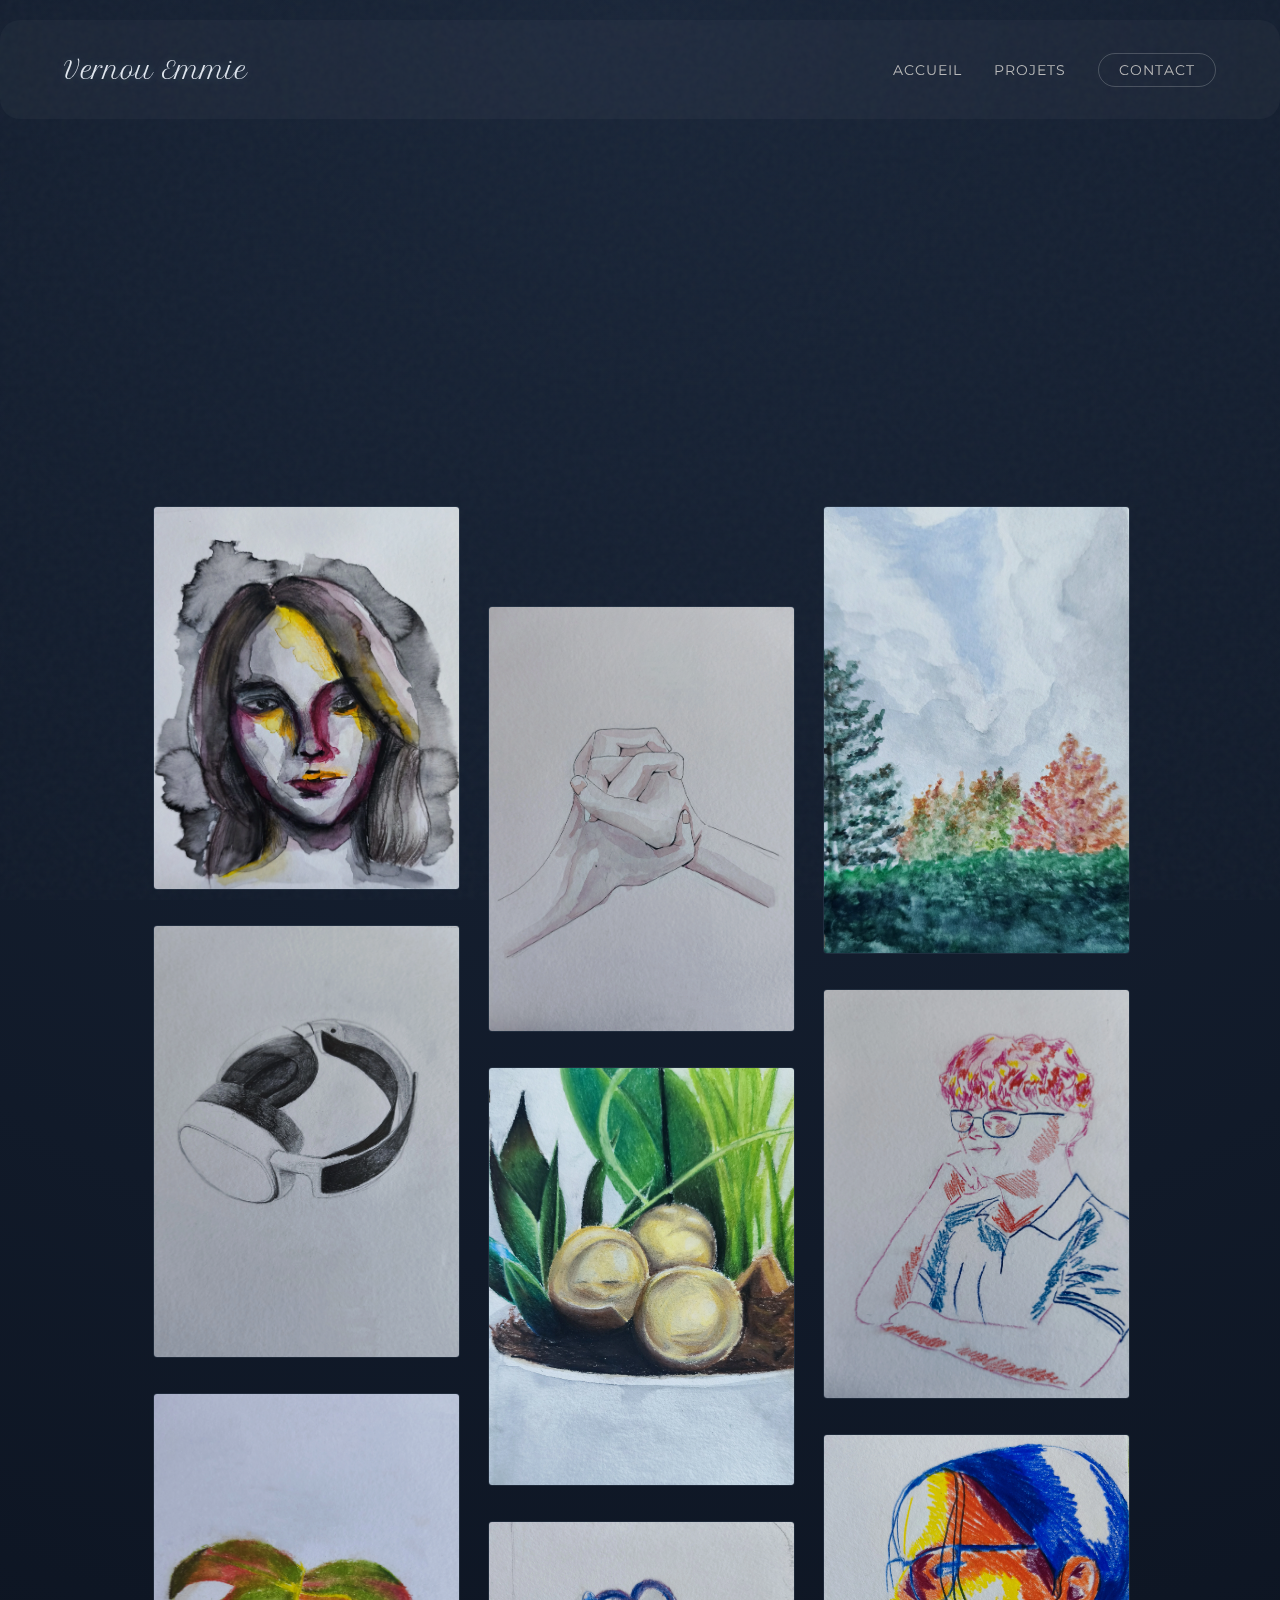
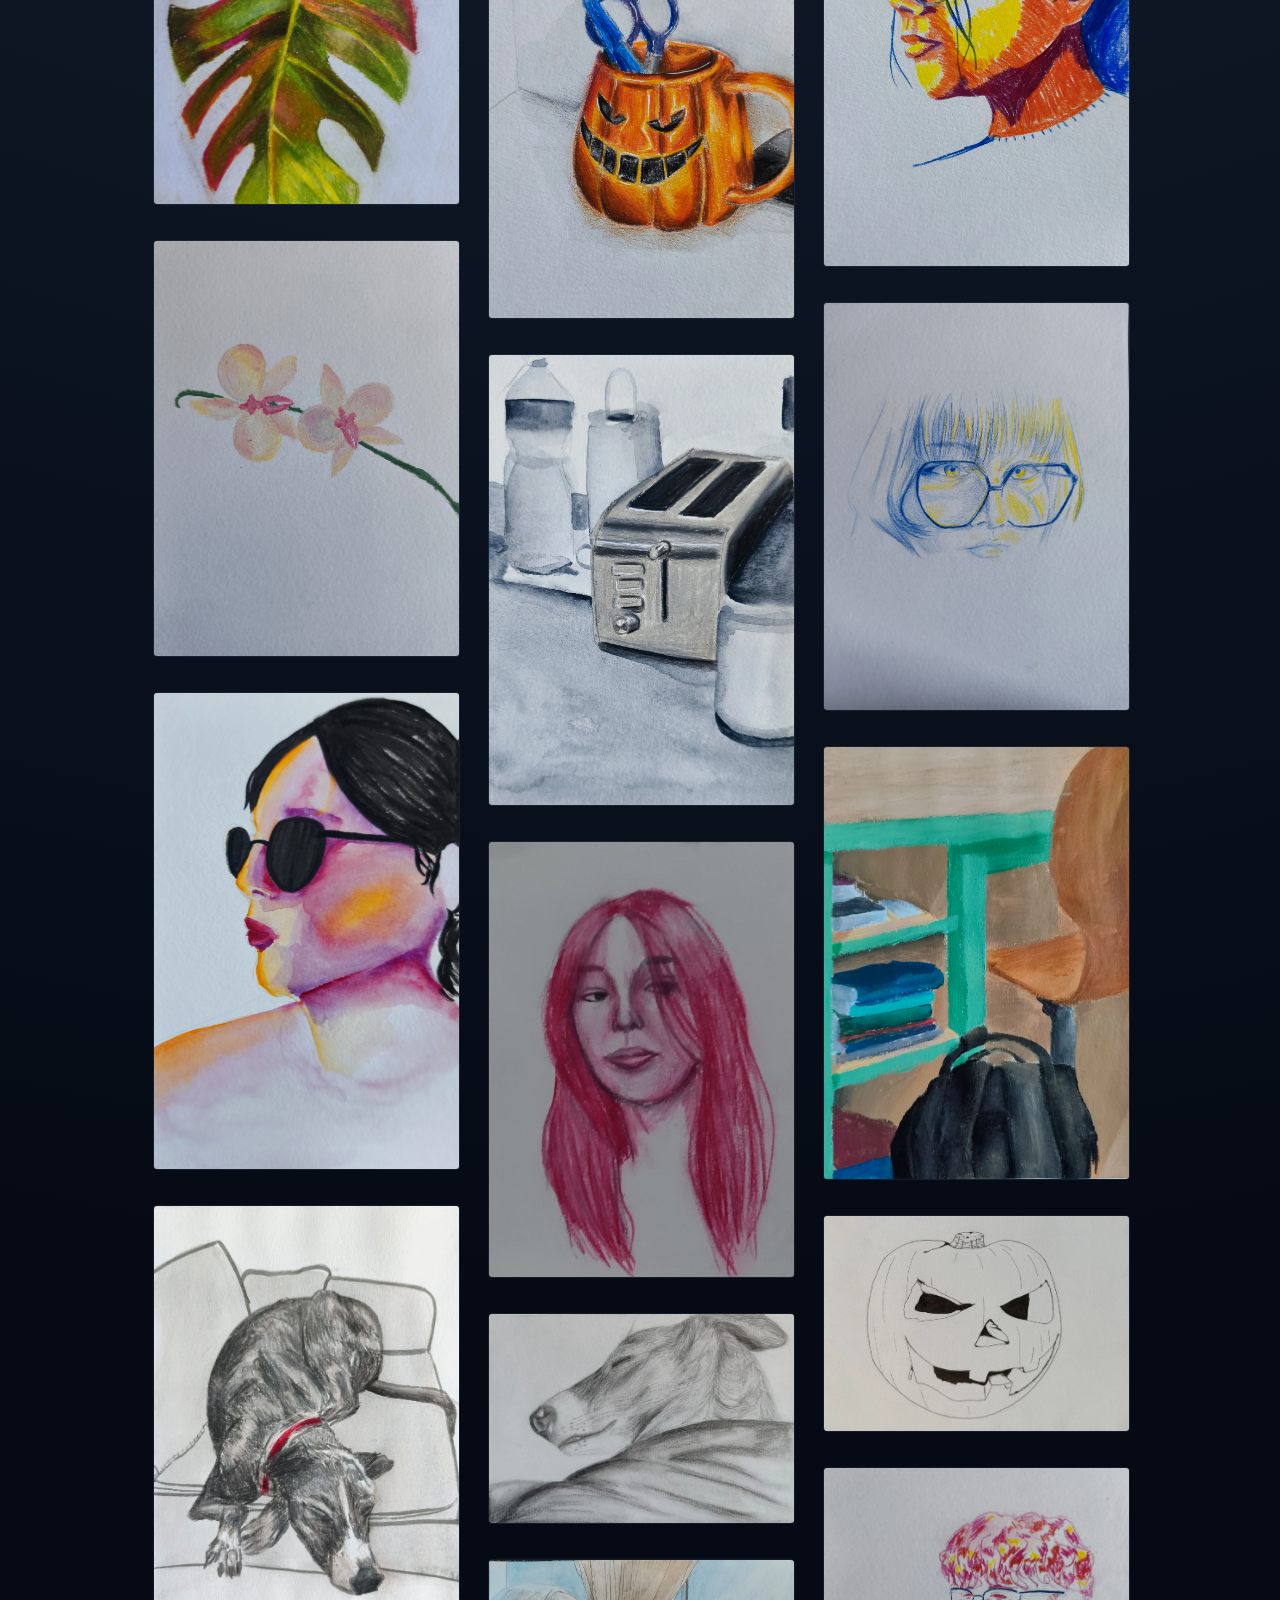
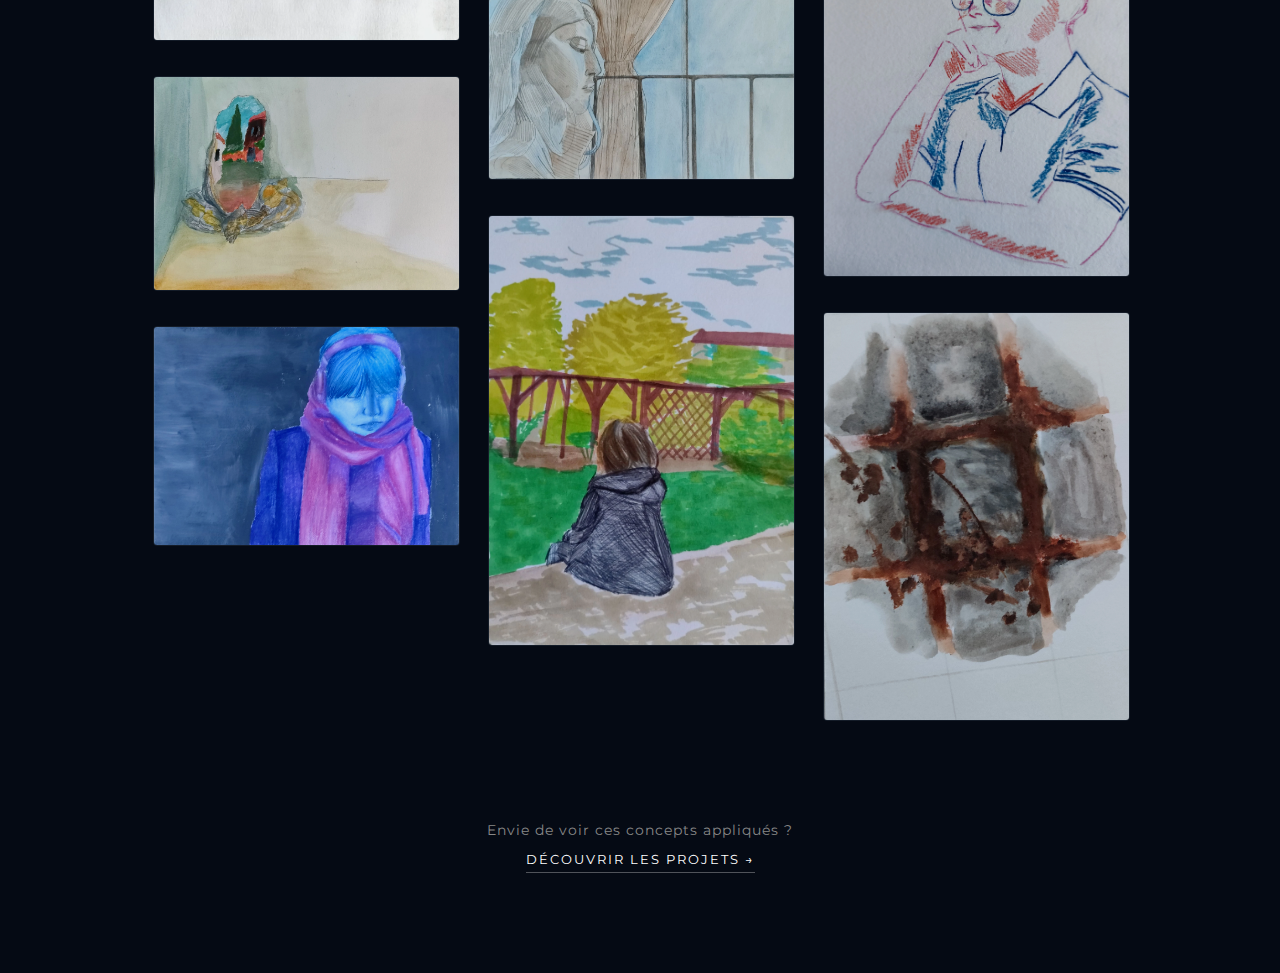
<file: croquis.html>
<!DOCTYPE html>
<html lang="fr">
<head>
    <meta charset="UTF-8">
    <meta name="viewport" content="width=device-width, initial-scale=1.0">
    <title>Croquis</title>
    <link rel="stylesheet" href="style.css">
    <link href="https://fonts.googleapis.com/css2?family=Montserrat:wght@300;400;500;600&family=Petit+Formal+Script&display=swap" rel="stylesheet">
</head>
<body class="gallery-page">

    <div class="transition-curtain"></div>
    <div class="noise-overlay"></div>

    <nav class="navbar">
        <div class="logo">
            <a href="index.html" class="transition-link">Vernou Emmie</a>
        </div>
        <ul class="nav-links">
            <li><a href="index.html" class="transition-link">Accueil</a></li>
            <li><a href="index.html#projets" class="transition-link">Projets</a></li>
            <li><a href="index.html#contact" class="btn-nav transition-link">Contact</a></li>
        </ul>
    </nav>

    <header class="page-header">
        <div class="container">
            <span class="header-label">Archives Visuelles</span>
            <h1 class="header-title">Galerie de Croquis</h1>
            <p class="header-desc">
                Explorations graphiques, recherches de textures et dessins quotidiens.
                <br>Une immersion dans le processus créatif brut.
            </p>
        </div>
    </header>

    <section class="section gallery-section">
        <div class="container">
            
            <div class="gallery-wrapper">
                
                <div class="gallery-column">
                    <img src="img/croquis/autoportrait_aquarelle_crayons.webp" alt="autoportrait aquarelle crayons">
                    <img src="img/croquis/casque_crayon_gris.webp" alt="casque crayons gris">
                    <img src="img/croquis/feuille_craie.webp" alt="feuille colorées craie">
                    <img src="img/croquis/fleurs_peinture.webp" alt="fleurs peinture">
                    <img src="img/croquis/personne_feutre_aquarelle.webp" alt="portrait feutres aquarelle">
                    <img src="img/croquis/chien_crayons_feutre.webp" alt="chien crayons feutres">
                    <img src="img/croquis/coquillage_crayon_peinture.webp" alt="coquillage peinture crayon">
                    <img src="img/croquis/personne_craie_peinture.webp" alt="portrait crayon peinture">
                </div>

                <div class="gallery-column">
                    <img src="img/croquis/mains_feutres_aquarelle.webp" alt="mains feutre aquarelle">
                    <img src="img/croquis/objet_craie.webp" alt="objet craie">
                    <img src="img/croquis/objet_crayons.webp" alt="objet crayons">
                    <img src="img/croquis/objets_aquarelle_crayons.webp" alt="objets aquarelle crayons">
                    <img src="img/croquis/portrait_craie.webp" alt="autoportrait craie">
                    <img src="img/croquis/chien_crayon_gris.webp" alt="chien crayon gris">
                    <img src="img/croquis/personne_aquarelle_crayon_gris.webp" alt="portrait aquarelle crayon gris">
                    <img src="img/croquis/personne_feutre_stylo.webp" alt="portrait feutres stylo">
                </div>

                <div class="gallery-column">
                    <img src="img/croquis/paysage_aquarelle.webp" alt="paysage aquarelle">
                    <img src="img/croquis/personne_craie.webp" alt="portrait craie">
                    <img src="img/croquis/personne_crayons.webp" alt="portrait crayons">
                    <img src="img/croquis/personne_crayons_bicolor.webp" alt="portrait crayons">
                    <img src="img/croquis/bureau_peinture.webp" alt="bureau peinture">
                    <img src="img/croquis/citrouille_feutre.webp" alt="citrouille feutres">
                    <img src="img/croquis/personne_craie.webp" alt="portrait craie">
                    <img src="img/croquis/sol_peinture.webp" alt="sol peinture">
                </div>

            </div>
            
            <div class="gallery-footer">
                <p>Envie de voir ces concepts appliqués ?</p>
                <a href="index.html#projets" class="btn-ghost transition-link">Découvrir les Projets &rarr;</a>
            </div>
        </div>
    </section>

    <div id="lightbox" class="lightbox">
        <span class="close-btn">&times;</span>
        <span class="nav-btn prev-btn">&#10094;</span>
        <span class="nav-btn next-btn">&#10095;</span>
        
        <div class="lightbox-carousel-track-container">
            <div id="lightbox-track" class="lightbox-track">
                </div>
        </div>
    </div>

    <script src="script.js"></script>
</body>
</html>
</file>
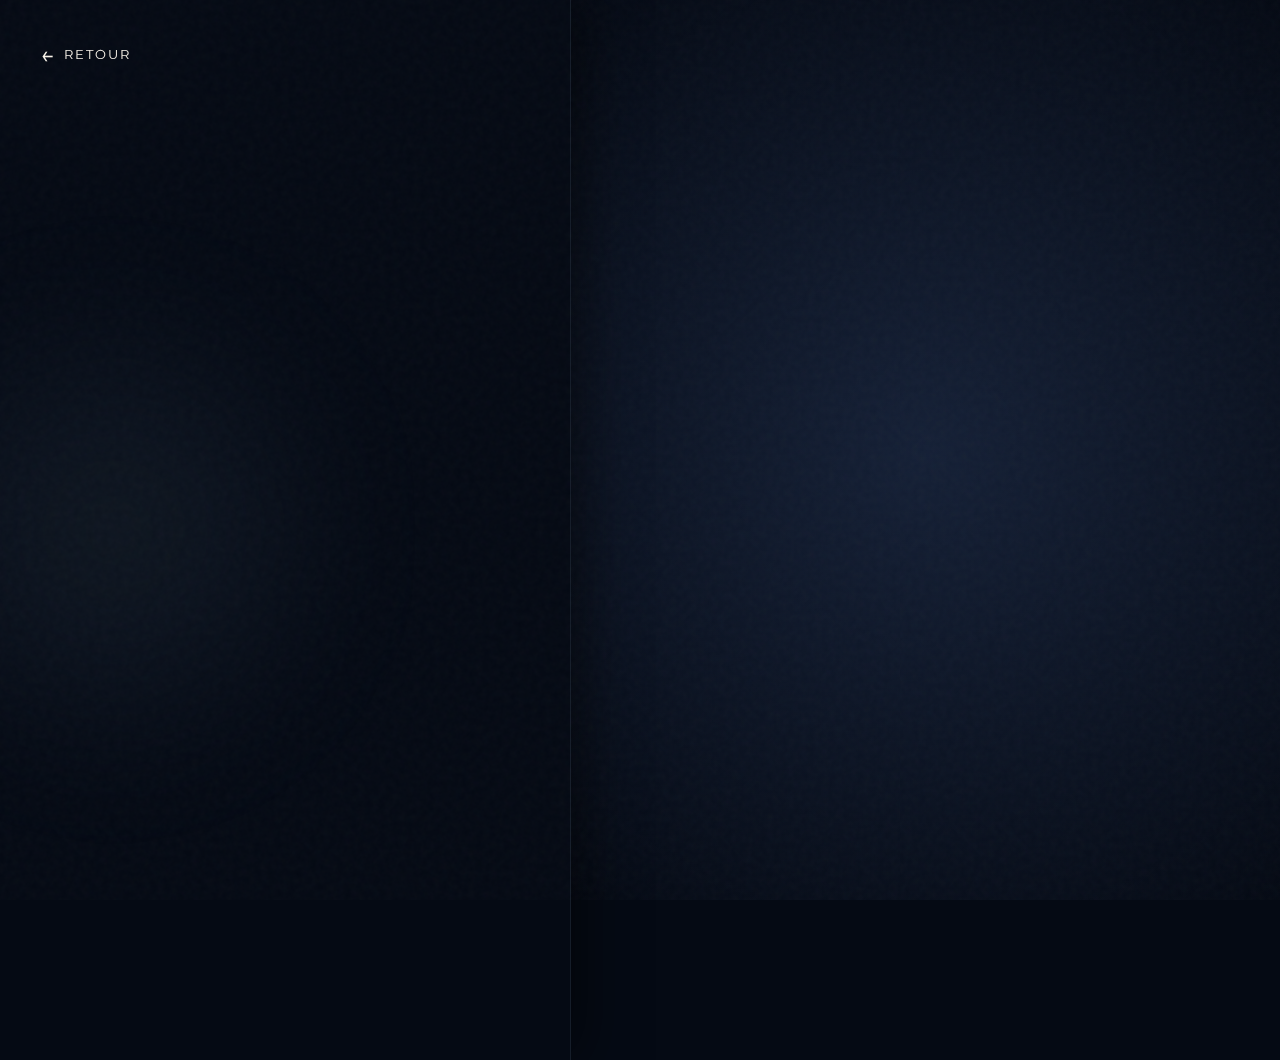
<file: pages projets/projet-JPO.html>
<!DOCTYPE html>
<html lang="fr">
<head>
    <meta charset="UTF-8">
    <meta name="viewport" content="width=device-width, initial-scale=1.0">
    <title>Projet affiche JPO</title>
    <link rel="stylesheet" href="../style.css">
    <link href="https://fonts.googleapis.com/css2?family=Montserrat:wght@300;400;500;600&family=Petit+Formal+Script&display=swap" rel="stylesheet">
</head>
<body class="project-page-body">

    <div class="transition-curtain"></div>
    <div class="noise-overlay"></div>

    <a href="../index.html#projets" class="back-button transition-link">
        <span class="arrow-icon">&#8592;</span> 
        <span class="btn-text">Retour</span>
    </a>

    <main class="split-screen-container">
        
        <section class="project-info-panel">
            
            <div class="panel-glow"></div>

            <div class="info-content">
                <span class="project-category">Graphisme</span>
                <h1 class="project-title">Affiche de la journée portes ouvertes </h1>

                <p class="project-description">
                    Une composition pensée pour guider le regard. Les lignes graphiques 
                    qui traversent l'affiche ne sont pas qu'esthétiques : elles matérialisent 
                    les trajectoires des élèves qui viennent de partout pour se rejoindre 
                    aux Portes Ouvertes, invitant ainsi à la découverte.
                </p>

                <div class="scroll-hint">
                    <span>Scroll</span>
                    <div class="line"></div>
                </div>
            </div>
        </section>

        <section class="project-visuals-panel" id="horizontal-scroll">
            
            <div class="visual-item">
                <img src="../img/projets/affiche JPO/Affiche_JPO.jpg" alt="Vue d'ensemble">
                <span class="visual-caption">Réalisation adobe Illustrator</span>
            </div>

        </section>

    </main>

    <script src="../script.js"></script>
</body>
</html>
</file>
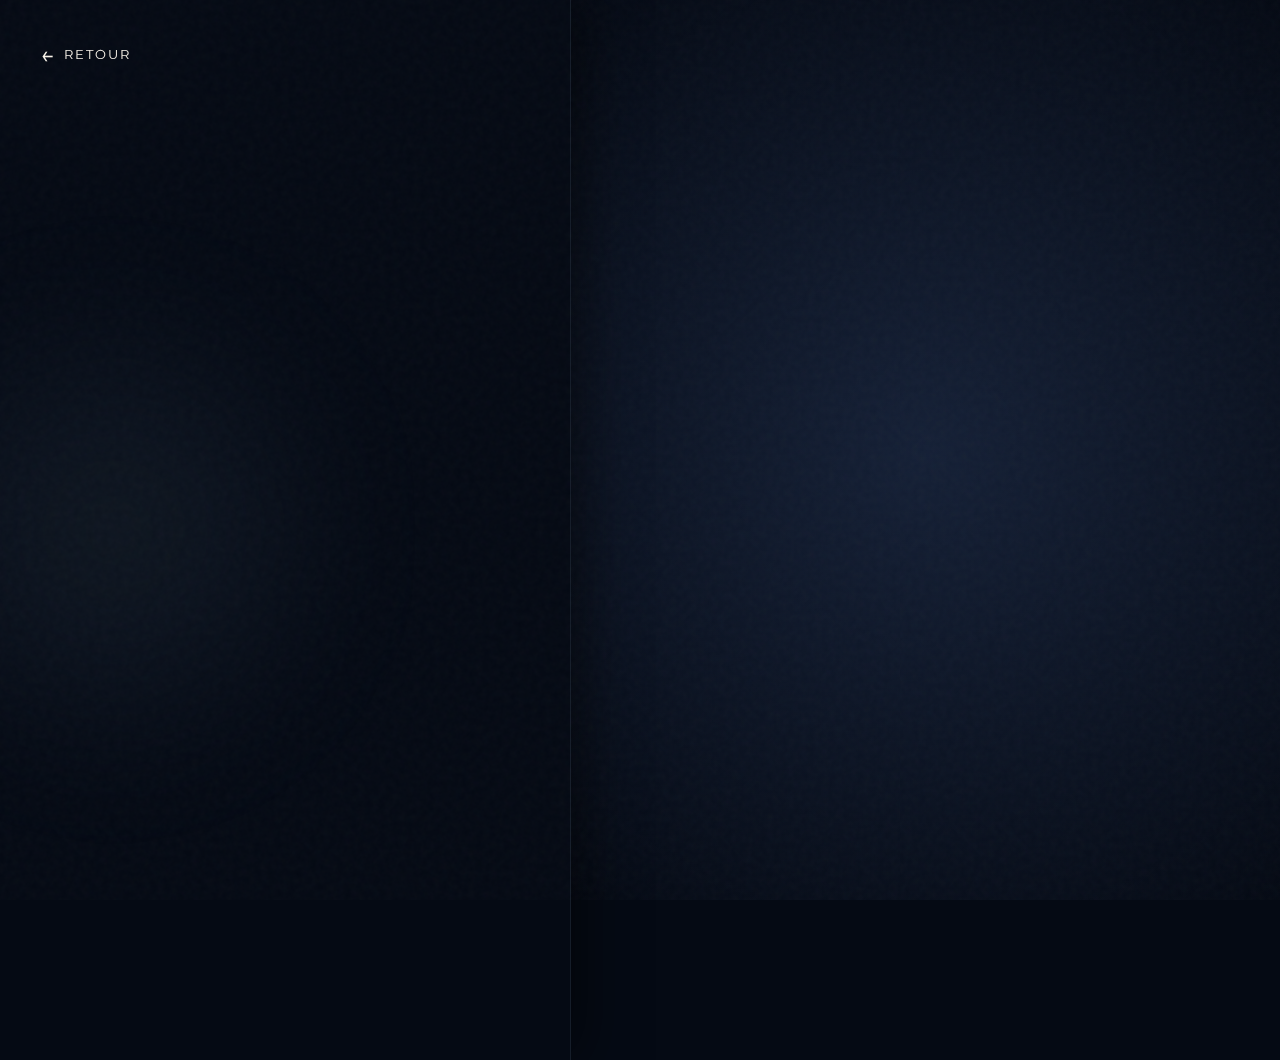
<file: pages projets/projet-lettrine.html>
<!DOCTYPE html>
<html lang="fr">
<head>
    <meta charset="UTF-8">
    <meta name="viewport" content="width=device-width, initial-scale=1.0">
    <title>Projet affiche JPO</title>
    <link rel="stylesheet" href="../style.css">
    <link href="https://fonts.googleapis.com/css2?family=Montserrat:wght@300;400;500;600&family=Petit+Formal+Script&display=swap" rel="stylesheet">
</head>
<body class="project-page-body">

    <div class="transition-curtain"></div>
    <div class="noise-overlay"></div>

    <a href="../index.html#projets" class="back-button transition-link">
        <span class="arrow-icon">&#8592;</span> 
        <span class="btn-text">Retour</span>
    </a>

    <main class="split-screen-container">
        
        <section class="project-info-panel">
            
            <div class="panel-glow"></div>

            <div class="info-content">
                <span class="project-category">Lettrine</span>
                <h1 class="project-title">Rivière </h1>

                <p class="project-description">
                    Ce projet communique la détresse écologique d'un environnement à travers le visuel des lettres, la rivière est polluée mais
                    on y voit encore de l'espoir, de la vie.  <br><br>
                    Les lettres sont formées à l'aquarelle sur papier puis scannées et retouchées numériquement pour un résultat final plein de poésie.
                </p>

                <div class="scroll-hint">
                    <span>Scroll</span>
                    <div class="line"></div>
                </div>
            </div>
        </section>

        <section class="project-visuals-panel" id="horizontal-scroll">
            
            <div class="visual-item">
                <img src="../img/projets/projet-lettrine/riviere_numerique.jpg" alt="Vue d'ensemble">
                <span class="visual-caption">01-retouche numérique</span>
            </div>

        </section>

    </main>

    <script src="../script.js"></script>
</body>
</html>
</file>
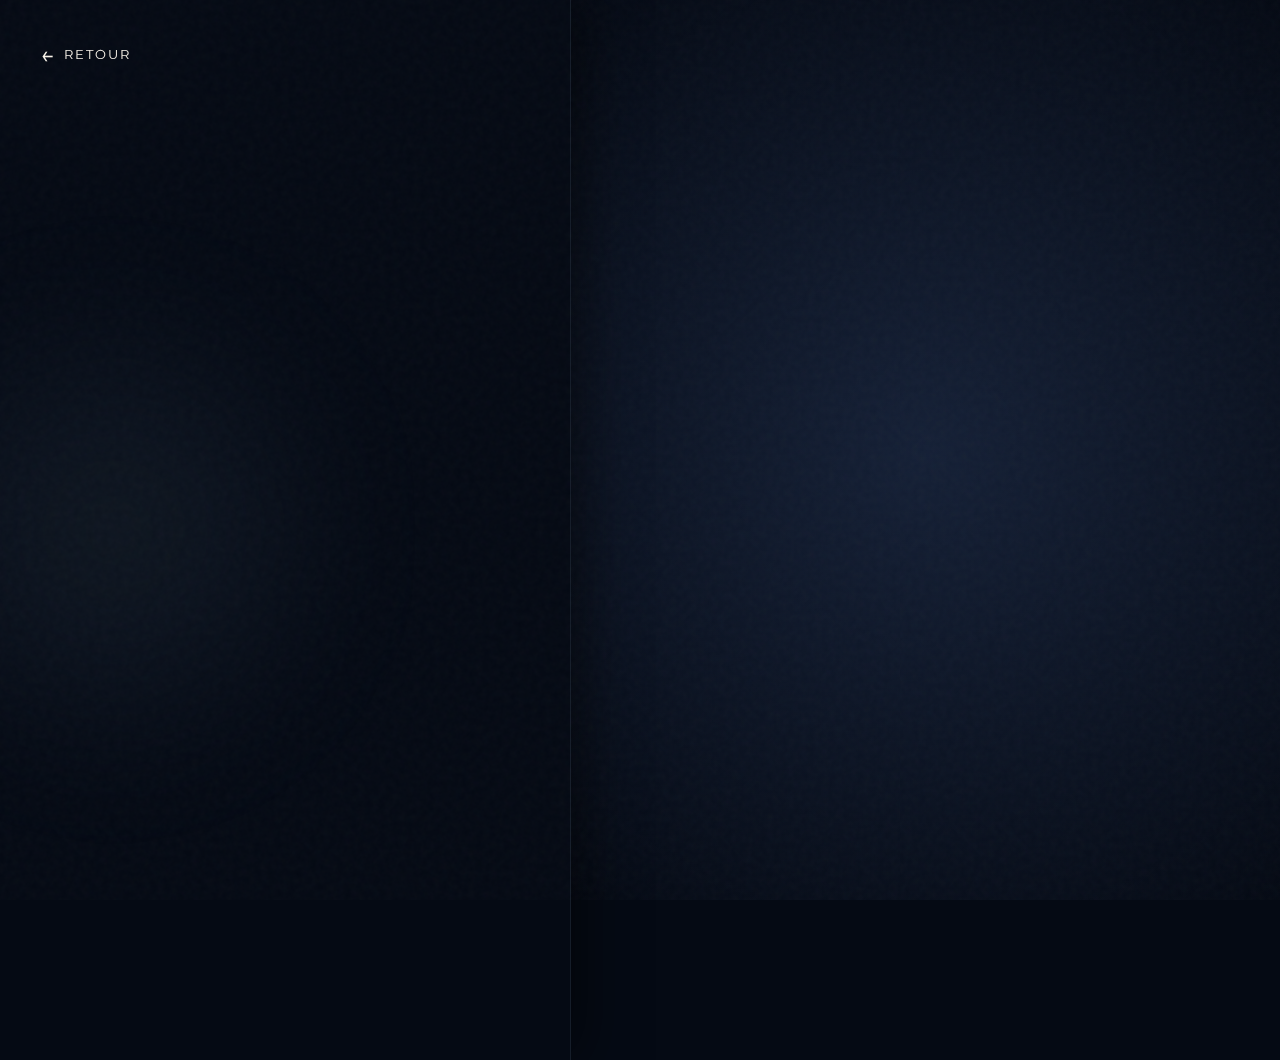
<file: pages projets/projet-logo.html>
<!DOCTYPE html>
<html lang="fr">
<head>
    <meta charset="UTF-8">
    <meta name="viewport" content="width=device-width, initial-scale=1.0">
    <title>Projet affiche JPO</title>
    <link rel="stylesheet" href="../style.css">
    <link href="https://fonts.googleapis.com/css2?family=Montserrat:wght@300;400;500;600&family=Petit+Formal+Script&display=swap" rel="stylesheet">
</head>
<body class="project-page-body">

    <div class="transition-curtain"></div>
    <div class="noise-overlay"></div>

    <a href="../index.html#projets" class="back-button transition-link">
        <span class="arrow-icon">&#8592;</span> 
        <span class="btn-text">Retour</span>
    </a>

    <main class="split-screen-container">
        
        <section class="project-info-panel">
            
            <div class="panel-glow"></div>


            <div class="info-content">
                <span class="project-category">Graphisme</span>
                <h1 class="project-title">Logo Luma Cafe</h1>

                <p class="project-description">
                Nintendo lance un coffee shop à thème pour faire vivre son univers de manière
                immersive. L’objectif : créer un lieu convivial où l’on peut boire un café, jouer et partager
                un bon moment autour de l’univers Nintendo. C'est à dire jouer sur l’attachement au monde Nintendo et
                l’engouement pour les lieux conviviaux et
                immersifs. Ce qui compte ici, c’est l’expérience partagée, l’ambiance ludique et
                l’accessibilité à tous.
                </p>
                
                <div class="project-meta">

                    <div class="meta-item">
                        <strong>Nom du projet</strong>
                        <span>Luma cafe</span>
                    </div>

                    <div class="meta-item">
                        <strong>Initiateur</strong>
                        <span>Nintendo</span>
                    </div>

                <div class="scroll-hint">
                    <span>Scroll</span>
                    <div class="line"></div>
                </div>
            </div>
        </section>

        <section class="project-visuals-panel" id="horizontal-scroll">
            
            <div class="visual-item">
                <img src="../img/projets/logo/final.jpg" alt="Vue d'ensemble">
                <span class="visual-caption">Réalisation finale</span>
            </div>

            <div class="visual-item">
                <img src="../img/projets/logo/recherches.png" alt="UI Design">
                <span class="visual-caption">Recherches</span>
            </div>

            <div class="visual-item vertical">
                <img src="../img/projets/logo/storyboard.jpg" alt="Mobile View">
                <span class="visual-caption">Storyboard animation
                </span>
            </div>

        </section>

    </main>

    <script src="../script.js"></script>
</body>
</html>
</file>
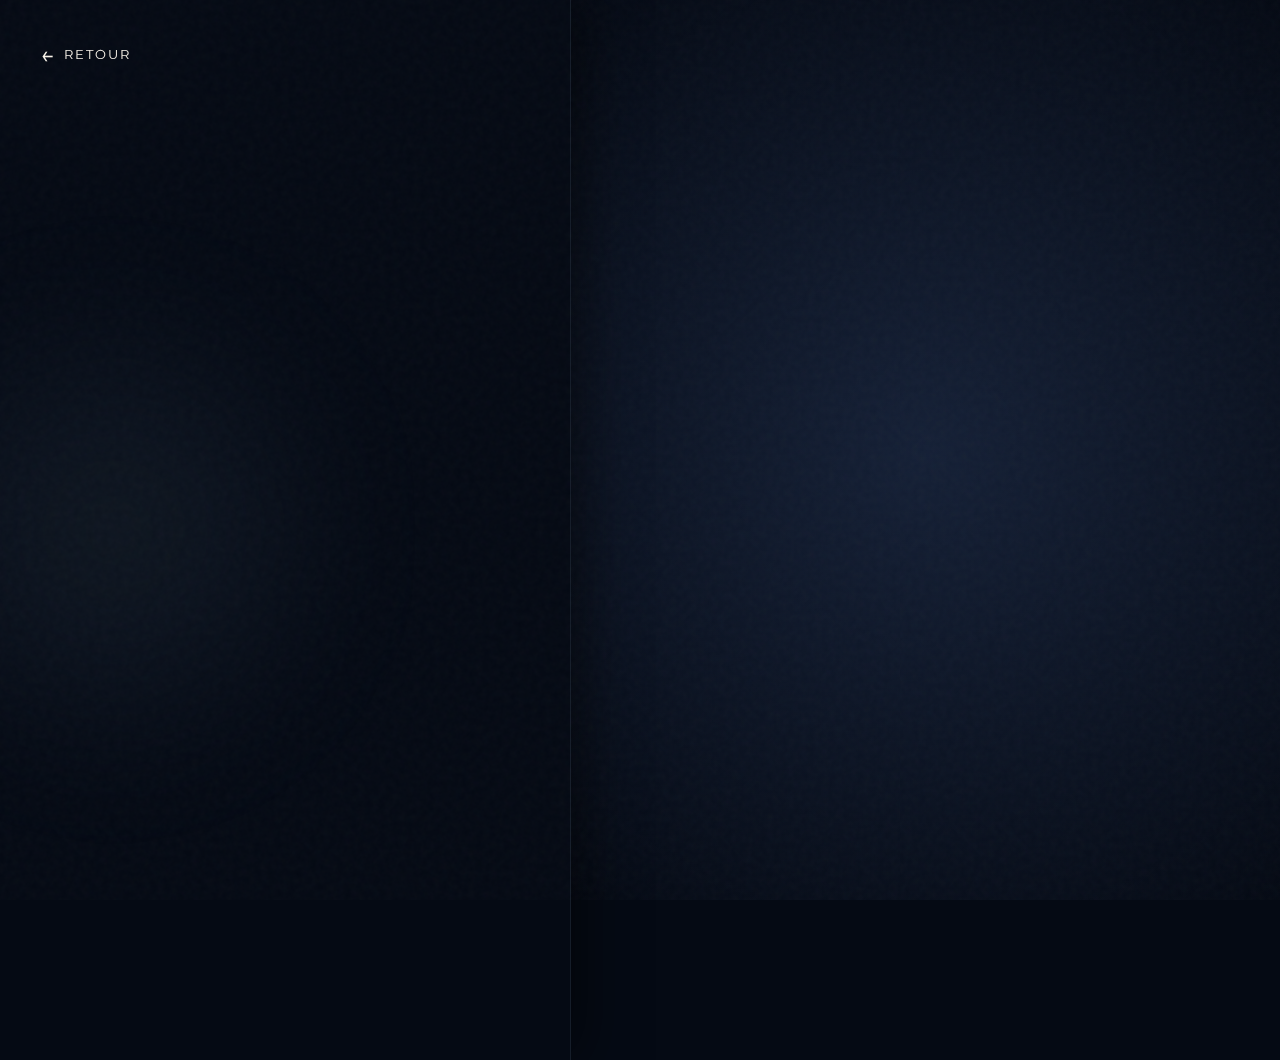
<file: pages projets/projet-notice.html>
<!DOCTYPE html>
<html lang="fr">
<head>
    <meta charset="UTF-8">
    <meta name="viewport" content="width=device-width, initial-scale=1.0">
    <title>Projet affiche JPO</title>
    <link rel="stylesheet" href="../style.css">
    <link href="https://fonts.googleapis.com/css2?family=Montserrat:wght@300;400;500;600&family=Petit+Formal+Script&display=swap" rel="stylesheet">
</head>
<body class="project-page-body">

    <div class="transition-curtain"></div>
    <div class="noise-overlay"></div>

    <a href="../index.html#projets" class="back-button transition-link">
        <span class="arrow-icon">&#8592;</span> 
        <span class="btn-text">Retour</span>
    </a>

    <main class="split-screen-container">
        
        <section class="project-info-panel">
            
            <div class="panel-glow"></div>

            <div class="info-content">
                <span class="project-category">Graphisme</span>
                <h1 class="project-title">Mode d'emploi faire un feu de camps </h1>

                <p class="project-description">
                    Concevoir un guide de survie accessible et cool pour les ados. 
                    J'ai réalisé ce mode d'emploi entièrement sur Illustrator en misant 
                    sur un style vectoriel épuré. L'idée était de transformer des consignes 
                    techniques en une infographie visuelle simple, où chaque étape, de la 
                    sécurité à l'allumage, se comprend au premier coup d'œil.
                </p>

                <div class="scroll-hint">
                    <span>Scroll</span>
                    <div class="line"></div>
                </div>
            </div>
        </section>

        <section class="project-visuals-panel" id="horizontal-scroll">
            
            <div class="visual-item">
                <img src="../img/projets/notice/final.jpg" alt="Vue d'ensemble">
                <span class="visual-caption">Réalisation adobe Illustrator</span>
            </div>

        </section>

    </main>

    <script src="../script.js"></script>
</body>
</html>
</file>
<file: style.css>
/* =========================================
   1. VARIABLES & RESET & BASE
   ========================================= */
:root {
    /* --- PALETTE NMIXX "BLUE VALENTINE" --- */
    --bg-deep: #050a14;       /* Noir bleuté */
    --bg-gradient: radial-gradient(circle at 50% 50%, #152036 0%, #050a14 100%);
    
    --text-chrome: #e2e8f0;   /* Blanc argenté */
    --text-blue-ice: #a7ceec; /* Bleu glacé */
    --accent-glow: #8fa3b8;   /* Lueur douce */
    
    /* --- TYPOGRAPHIE --- */
    --font-title: 'Petit Formal Script', cursive;
    --font-body: 'Montserrat', sans-serif;

    /* --- DIMENSIONS HERO (Cercle & Photo) --- */
    --hero-size: 65vh; /* Taille unique pour le spinner ET la photo */
}

html {
    scroll-behavior: smooth;
    scroll-padding-top: 100px; 
}

body {
    background-color: var(--bg-deep);
    color: var(--text-chrome);
    font-family: var(--font-body);
    overflow-x: hidden;
    margin: 0; padding: 0; box-sizing: border-box;
}

/* Texture Grain */
.noise-overlay {
    position: fixed; top: 0; left: 0; width: 100%; height: 100%;
    pointer-events: none; z-index: 9000; opacity: 0.03;
    background-image: url("data:image/svg+xml,%3Csvg viewBox='0 0 200 200' xmlns='http://www.w3.org/2000/svg'%3E%3Cfilter id='noiseFilter'%3E%3CfeTurbulence type='fractalNoise' baseFrequency='0.65' numOctaves='3' stitchTiles='stitch'/%3E%3C/filter%3E%3Crect width='100%25' height='100%25' filter='url(%23noiseFilter)'/%3E%3C/svg%3E");
}

img { max-width: 100%; height: auto; display: block; }

/* =========================================
   2. NAVIGATION (GLACE FLOTTANTE)
   ========================================= */
.navbar {
    display: flex; justify-content: space-between; align-items: center;
    padding: 1.5rem 5%;
    position: fixed; top: 20px; left: 50%; transform: translateX(-50%);
    width: 90%; max-width: 1200px;
    background: rgba(255, 255, 255, 0.03);
    backdrop-filter: blur(15px); -webkit-backdrop-filter: blur(15px);
    border-radius: 20px;
    z-index: 1000; transition: all 0.4s ease;
}

.navbar .logo a {
    font-family: var(--font-title); font-size: 1.5rem; color: var(--text-chrome);
    text-decoration: none; text-shadow: 0 0 10px rgba(167, 206, 236, 0.3);
}

.nav-links { list-style: none; display: flex; gap: 2rem; align-items: center; }
.nav-links a {
    text-decoration: none; color: #bbb; font-size: 0.85rem;
    text-transform: uppercase; letter-spacing: 1px; transition: 0.3s;
}
.nav-links a:hover { color: #fff; text-shadow: 0 0 8px rgba(255,255,255,0.5); }
.btn-nav { border: 1px solid rgba(255,255,255,0.2); padding: 8px 20px; border-radius: 50px; }
.btn-nav:hover { background: rgba(255,255,255,0.1); border-color: #fff; }


/* =========================================
   3. HEADER (SPINNING & HOLOGRAMME)
   ========================================= */

.intro-fullscreen {
    height: 100vh;
    width: 100%;
    position: relative;
    overflow: hidden;
    /* Flexbox pour centrer le contenu TEXTE */
    display: flex;
    justify-content: center;
    align-items: center;
    text-align: center;
    background: var(--bg-gradient);
}

/* --- A. LE CERCLE QUI TOURNE (SPINNER) --- */
.hero-spinner {
    position: absolute;
    /* On utilise la variable pour garantir la même taille */
    width: var(--hero-size);
    height: var(--hero-size);
    
    /* Centrage parfait */
    top: 50%; 
    left: 50%;
    transform: translate(-50%, -50%);
    
    z-index: 0; /* Tout au fond */
    pointer-events: none;
}

.spinner-ring {
    width: 100%; height: 100%; border-radius: 50%;
    border: 1px solid rgba(255, 255, 255, 0.05);
    border-top: 1px solid rgba(167, 206, 236, 0.5); 
    border-bottom: 1px solid rgba(167, 206, 236, 0.2);
    animation: spin 15s linear infinite;
    box-shadow: 0 0 50px rgba(167, 206, 236, 0.05);
}
.spinner-core {
    position: absolute; top: 50%; left: 50%; transform: translate(-50%, -50%);
    width: 70%; height: 70%; border-radius: 50%;
    border: 1px dashed rgba(255, 255, 255, 0.1);
    animation: spin 25s linear infinite reverse;
}

/* --- B. LA PHOTO HOLOGRAMME --- */
.hero-portrait {
    position: absolute;
    
    /* MÊME TAILLE QUE LE SPINNER */
    width: var(--hero-size);
    height: var(--hero-size);
    
    /* POSITIONNEMENT : Décalé vers la gauche */
    top: 50%;
    /* 30% = décalé à gauche. 50% = centré. */
    left: 30%; 
    transform: translate(-50%, -50%);
    
    border-radius: 50%;
    overflow: hidden; /* Important pour que l'image reste ronde */
    
    z-index: 1; /* Devant le spinner (0), Derrière le texte (10) */
    pointer-events: none;
    
    /* Style visuel */
    border: 1px solid rgba(167, 206, 236, 0.2);
    box-shadow: 0 0 60px rgba(167, 206, 236, 0.05);
    
    /* Animation d'entrée */
    opacity: 0;
    animation: fadeInPortrait 1.5s ease 0.5s forwards;
}

.hero-portrait img {
    width: 100%;
    height: 100%;
    object-fit: cover;
    
    /* EFFET FANTÔME */
    filter: grayscale(100%) contrast(120%) brightness(110%);
    mix-blend-mode: screen; /* Mode de fusion pour l'effet hologramme */
    opacity: 0.4; /* Opacité réduite pour ne pas gêner le texte */
}

/* Scanlines sur la photo */
.hero-portrait::after {
    content: ''; position: absolute; top: 0; left: 0; width: 100%; height: 100%;
    background: repeating-linear-gradient(to bottom, transparent 0px, transparent 3px, rgba(167, 206, 236, 0.1) 4px);
    z-index: 2;
}

/* --- C. LE CONTENU TEXTE --- */
.hero-content {
    z-index: 10; /* Au premier plan */
    position: relative;
    mix-blend-mode: lighten;
    /* Petit décalage vers la droite pour équilibrer la photo à gauche */
    margin-left: 10%; 
}

.subtitle-role {
    font-family: var(--font-body); color: var(--text-blue-ice);
    font-size: 0.9rem; letter-spacing: 4px; text-transform: uppercase;
    margin-bottom: 10px; animation: fadeInUp 1s ease 0.2s forwards; opacity: 0;
}

.big-title {
    font-family: var(--font-title);
    font-size: clamp(4rem, 12vw, 9rem);
    line-height: 1.1; margin: 0;
    background: linear-gradient(to bottom, #ffffff 30%, #a7ceec 50%, #5d7591 100%);
    -webkit-background-clip: text; -webkit-text-fill-color: transparent;
    filter: drop-shadow(0 0 20px rgba(167, 206, 236, 0.2));
    animation: fadeInUp 1s ease 0.4s forwards; opacity: 0;
}

.pitch {
    color: #8fa3b8; max-width: 450px; margin: 20px auto 0; font-weight: 300;
    animation: fadeInUp 1s ease 0.6s forwards; opacity: 0;
}

/* Scroll Indicator */
.scroll-indicator {
    position: absolute; bottom: -250px; left: 50%; transform: translateX(-50%);
    display: flex; flex-direction: column; align-items: center; gap: 10px;
    text-decoration: none; z-index: 20;
    animation: fadeIn 1s ease 1s forwards; opacity: 0;
}
.scroll-text { color: #fff; font-size: 0.7rem; letter-spacing: 2px; text-transform: uppercase; }
.scroll-line { width: 1px; height: 50px; background: linear-gradient(to bottom, var(--text-blue-ice), transparent); }

/* ANIMATIONS */
@keyframes spin { 0% { transform: rotate(0deg); } 100% { transform: rotate(360deg); } }
@keyframes fadeInUp { from { opacity: 0; transform: translateY(30px); } to { opacity: 1; transform: translateY(0); } }
@keyframes fadeIn { to { opacity: 1; } }
@keyframes fadeInPortrait { from { opacity: 0; transform: translate(-50%, -45%); } to { opacity: 1; transform: translate(-50%, -50%); } }

/* RESPONSIVE */
@media (max-width: 768px) {
    .navbar { width: 100%; top: 0; border-radius: 0; border-top: none; }
    .nav-links { display: none; }
    
    .hero-content { margin-left: 0; }
    .hero-portrait {
        /* Sur mobile, on recentre tout et on réduit */
        left: 50%; 
        width: 50vh; height: 50vh;
        opacity: 0.2;
    }
}
/* --- 5. SLIDER CROQUIS (VERSION ROBUSTE) --- */

.slides-container {
    /* GRILLE pour empiler les images */
    display: grid;
    grid-template-areas: "stack";
    width: 100%;
    flex-grow: 1;
    position: relative;
    z-index: 2;
    /* On centre le contenu */
    align-items: center;
    justify-content: center;
}

.slide {
    /* Tous les slides s'empilent au même endroit */
    grid-area: stack;
    width: 100%;
    
    /* Flexbox interne */
    display: flex;
    align-items: center;
    justify-content: space-between;
    gap: 60px;
    
    /* ÉTAT INACTIF (Caché) */
    opacity: 0;
    z-index: 0; /* En dessous */
    pointer-events: none; /* On ne peut pas cliquer */
    
    /* Animation fluide */
    transition: opacity 1s ease-in-out;
}

.slide.active {
    /* ÉTAT ACTIF (Visible) */
    opacity: 1;
    z-index: 10; /* Au dessus */
    pointer-events: auto; /* Cliquable */
}

/* On garde les colonnes comme avant */
.slide-content-left, .slide-image-wrapper, .slide-content-right {
    /* (Garde ton CSS actuel pour ces éléments intérieurs) */
}

/* --- COLONNES --- */
.slide-content-left { 
    flex: 1; 
    text-align: right; 
    padding-right: 20px;
}

.kicker { 
    display: block; 
    font-family: var(--font-body);
    font-size: 0.8rem; 
    letter-spacing: 4px; 
    color: var(--text-blue-ice); 
    margin-bottom: 1.5rem; 
    text-transform: uppercase;
    position: relative;
    display: inline-block;
}

.kicker::after {
    content: ''; position: absolute; top: 50%; right: -40px;
    width: 30px; height: 1px;
    background: var(--text-blue-ice); opacity: 0.5;
}

.slide-title { 
    font-family: var(--font-title);
    font-size: clamp(2.5rem, 5vw, 4.5rem); 
    font-weight: 400; line-height: 1.1; margin: 0; 
    background: linear-gradient(to bottom, #fff 30%, #a7ceec 100%);
    -webkit-background-clip: text; -webkit-text-fill-color: transparent;
    filter: drop-shadow(0 0 15px rgba(167, 206, 236, 0.3));
}

.slide-image-wrapper {
    flex: 1.5; height: 70vh;
    display: flex; justify-content: center; align-items: center;
    position: relative;
    animation: floatImage 6s ease-in-out infinite;
}

@keyframes floatImage {
    0%, 100% { transform: translateY(0); }
    50% { transform: translateY(-20px); }
}

.slide-image-wrapper img {
    max-height: 80%; max-width: 100%; object-fit: contain;
    border: 1px solid rgba(167, 206, 236, 0.2);
    border-radius: 4px;
    box-shadow: 0 20px 60px rgba(5, 10, 20, 0.8), 0 0 30px rgba(167, 206, 236, 0.1);
    transition: transform 0.5s ease;
}

.slide-image-wrapper img:hover {
    transform: scale(1.02); cursor: zoom-in;
    border-color: rgba(167, 206, 236, 0.6);
}

.slide-content-right { 
    flex: 1; text-align: left; font-size: 0.9rem;
    padding-left: 20px;
    border-left: 1px solid rgba(255, 255, 255, 0.05);
}

.meta-list { list-style: none; margin-bottom: 2rem; padding: 0; }
.meta-list li { margin-bottom: 0.5rem; text-transform: uppercase; letter-spacing: 1px; font-weight: 500; color: #ccc; }
.meta-list li:first-child { color: var(--text-blue-ice); font-size: 0.75rem; letter-spacing: 3px; margin-bottom: 1rem; }
.slide-desc { color: #8fa3b8; line-height: 1.7; max-width: 350px; font-weight: 300; }

.slider-bottom-bar {
    display: flex; justify-content: space-between; align-items: center;
    padding: 20px 0; 
    border-top: 1px solid rgba(167, 206, 236, 0.1);
    font-size: 0.8rem; letter-spacing: 2px;
    z-index: 2;
}

.slide-counter { color: var(--text-blue-ice); font-family: var(--font-body); }
.view-all-link { 
    color: #fff; text-decoration: none; text-transform: uppercase; 
    transition: all 0.3s; font-size: 0.75rem;
}
.view-all-link:hover { color: var(--text-blue-ice); text-shadow: 0 0 10px rgba(167, 206, 236, 0.5); }

/* --- RESPONSIVE --- */
@media (max-width: 1024px) {
    .slide.active {
        flex-direction: column; 
        justify-content: center; gap: 20px; text-align: center;
    }
    .slide-content-left { text-align: center; padding-right: 0; margin-top: 40px; }
    .kicker::after { display: none; }
    .slide-image-wrapper { width: 100%; height: 40vh; animation: none; }
    .slide-content-right { text-align: center; padding-left: 0; border-left: none; margin-bottom: 40px; }
    .meta-list, .slide-desc { margin: 0 auto 20px auto; }
}


/* =========================================
   PAGE GALERIE CROQUIS
   ========================================= */

body.gallery-page {
    background-color: var(--bg-deep);
    background-image: radial-gradient(circle at 50% 0%, #1a2639 0%, var(--bg-deep) 70%);
    min-height: 100vh;
}

/* --- HEADER SPÉCIFIQUE --- */
.page-header {
    padding: 160px 0 80px 0;
    text-align: center;
}

.header-label {
    display: block;
    font-family: var(--font-body);
    font-size: 0.8rem; letter-spacing: 4px; text-transform: uppercase;
    color: var(--text-blue-ice); margin-bottom: 20px;
    opacity: 0; animation: fadeInUp 1s ease 0.2s forwards;
}

.header-title {
    font-family: var(--font-title);
    font-size: clamp(3rem, 8vw, 6rem);
    line-height: 1.1; margin-bottom: 30px; font-weight: 400;
    background: linear-gradient(to bottom, #fff 20%, #a7ceec 100%);
    -webkit-background-clip: text; -webkit-text-fill-color: transparent;
    filter: drop-shadow(0 0 20px rgba(167, 206, 236, 0.2));
    
    opacity: 0; animation: fadeInUp 1s ease 0.4s forwards;
}

.header-desc {
    font-family: var(--font-body);
    color: #8fa3b8; font-weight: 300; max-width: 600px; margin: 0 auto;
    line-height: 1.6;
    opacity: 0; animation: fadeInUp 1s ease 0.6s forwards;
}

/* --- GRILLE MASONRY --- */
.gallery-section { 
    padding-bottom: 100px; 
    padding-left: 30px;
    padding-right: 30px;
                }

.gallery-wrapper {
    display: flex;
    justify-content: center;
    gap: 30px;
    align-items: flex-start;
}

.gallery-column {
    display: flex;
    flex-direction: column;
    gap: 35px;
    width: 25%;
}

/* DÉCALAGE DE LA COLONNE CENTRALE (Effet Cascade) */
.gallery-column:nth-child(2) { margin-top: 100px; }

/* STYLE DES IMAGES (LOOK "VITRE SOMBRE") */
.gallery-column img {
    width: 100%;
    border-radius: 4px;
    display: block;
    
    /* État initial : Sombre, désaturé */
    filter: brightness(0.9) contrast(1.1);
    border: 1px solid rgba(167, 206, 236, 0.1);
    
    /* Animation d'entrée */
    opacity: 0; transform: translateY(40px);
    transition: all 0.5s ease;
    
    position: relative; z-index: 10; cursor: zoom-in;
}

/* Apparition au chargement (géré par body.page-loaded) */
body.page-loaded .gallery-column img { opacity: 1; transform: translateY(0); }
/* Décalage d'apparition */
body.page-loaded .gallery-column:nth-child(1) img { transition-delay: 0.2s; }
body.page-loaded .gallery-column:nth-child(2) img { transition-delay: 0.4s; }
body.page-loaded .gallery-column:nth-child(3) img { transition-delay: 0.6s; }

/* SURVOL DES IMAGES (LUMIÈRE & GLOW) */
.gallery-column img:hover {
    filter: grayscale(0%) brightness(1.1); /* Retour de la couleur */
    transform: scale(1.02) !important;
    z-index: 50;
    
    /* Lueur "Blue Valentine" */
    border-color: var(--text-blue-ice);
    box-shadow: 0 10px 40px rgba(5, 10, 20, 0.8), 0 0 20px rgba(167, 206, 236, 0.2);
}

/* PIED DE GALERIE */
.gallery-footer {
    text-align: center; margin-top: 100px;
    color: #888;
}
.gallery-footer p { margin-bottom: 10px; font-size: 0.9rem; letter-spacing: 1px; }

/* --- LIGHTBOX STYLES (Compatible JS) --- */
.lightbox {
    display: none; 
    position: fixed; z-index: 10000;
    left: 0; top: 0; width: 100%; height: 100%;
    
    /* Fond très sombre et flou */
    background-color: rgba(5, 10, 20, 0.98);
    backdrop-filter: blur(10px);
    
    display: flex; align-items: center; justify-content: center;
    opacity: 0; transition: opacity 0.4s ease;
    pointer-events: none; 
}

.lightbox.active { opacity: 1; pointer-events: auto; }

/* Boutons de navigation stylisés */
.close-btn, .nav-btn {
    position: absolute; color: var(--text-blue-ice); 
    font-size: 30px; font-weight: 300;
    cursor: pointer; transition: 0.3s; user-select: none; 
    z-index: 10002;
    background: rgba(255,255,255,0.05); border-radius: 50%;
    width: 60px; height: 60px;
    display: flex; align-items: center; justify-content: center;
    border: 1px solid rgba(167, 206, 236, 0.1);
}
.close-btn { top: 30px; right: 30px; font-size: 40px; line-height: 1; }
.prev-btn { left: 30px; top: 50%; transform: translateY(-50%); }
.next-btn { right: 30px; top: 50%; transform: translateY(-50%); }

.close-btn:hover, .nav-btn:hover { 
    background: rgba(167, 206, 236, 0.1); 
    box-shadow: 0 0 15px rgba(167, 206, 236, 0.2);
    color: #fff; transform: scale(1.1);
}

/* Structure interne (correspond au JS) */
.lightbox-carousel-track-container {
    width: 100%; height: 85vh; overflow: hidden; position: relative;
    display: flex; align-items: center;
}

.lightbox-track {
    display: flex; align-items: center; 
    /* Ce gap doit correspondre à celui défini dans le JS (const gap = 50) */
    gap: 50px; 
    padding: 0 20vw; /* Centrage initial */
    transition: transform 0.6s cubic-bezier(0.2, 1, 0.3, 1);
    will-change: transform;
}

/* Le wrapper créé par le JS */
.lightbox-image-wrapper {
    flex-shrink: 0; 
    /* Doit correspondre à la largeur calculée dans le JS pour le centrage */
    width: 60vw; max-width: 1000px; height: 75vh;
    
    display: flex; justify-content: center; align-items: center;
    opacity: 0.2; transform: scale(0.9); transition: all 0.6s ease;
    filter: grayscale(100%);
}

.lightbox-image-wrapper img {
    max-width: 100%; max-height: 100%; object-fit: contain;
    box-shadow: 0 20px 60px rgba(0,0,0,0.6); 
    border-radius: 4px;
}

/* Classe ajoutée par le JS sur l'image active */
.lightbox-image-wrapper.active {
    opacity: 1; transform: scale(1); z-index: 10;
    filter: grayscale(0%);
}

/* --- RESPONSIVE GALERIE --- */
@media (max-width: 900px) {
    .gallery-wrapper { flex-direction: column; align-items: center; }
    .gallery-column { width: 100%; gap: 20px; }
    .gallery-column:nth-child(2) { margin-top: 0; }
    
    /* Adaptation Lightbox Mobile */
    .lightbox-image-wrapper { width: 90vw; }
    .lightbox-track { padding: 0 5vw; gap: 20px; } /* Ajuster le JS si besoin pour le gap mobile, ou garder 50 */
    .nav-btn { display: none; } /* On cache les flèches sur mobile (trop petit) */
}

/* --- 8. PROJETS MARQUEE (BOUCLE INFINIE FLUIDE) --- */

.projects-marquee-section {
    background-color: #0b1221; 
    
    /* Grille de fond subtile */
    background-image: 
        linear-gradient(rgba(167, 206, 236, 0.05) 1px, transparent 1px),
        linear-gradient(90deg, rgba(167, 206, 236, 0.05) 1px, transparent 1px);
    background-size: 50px 50px;
    
    padding: 100px 0;
    overflow: hidden;
    position: relative;
    
    /* Bordures Néon */
    border-top: 1px solid rgba(167, 206, 236, 0.3);
    border-bottom: 1px solid rgba(167, 206, 236, 0.3);
    box-shadow: inset 0 0 50px rgba(0, 0, 0, 0.8);
}

.marquee-container {
    width: 100%;
    overflow: hidden;
    white-space: nowrap;
    position: relative;
    /* Masque dégradé sur les bords */
    mask-image: linear-gradient(to right, transparent, black 10%, black 90%, transparent);
    -webkit-mask-image: linear-gradient(to right, transparent, black 10%, black 90%, transparent);
}

.marquee-track {
    display: flex;
    width: max-content; /* La largeur s'adapte au contenu total */
    animation: scroll 40s linear infinite; /* Vitesse constante */
    padding: 20px 0;
}

/* Au survol, on met en pause pour laisser le temps de cliquer */
.marquee-track:hover {
    animation-play-state: paused;
}

/* L'ANIMATION MAGIQUE */
/* On déplace de -50% car le JS a doublé le contenu.
   À -50%, on est pile au début du clone, qui est identique au début de l'original.
   Le retour à 0% est donc invisible. */
@keyframes scroll {
    0% { transform: translateX(0); }
    100% { transform: translateX(-50%); }
}

.marquee-group {
    display: flex;
    /* PAS DE GAP ICI, on gère l'espace sur les items */
}

/* --- CARTE PROJET --- */
.project-item {
    position: relative;
    width: 450px;
    height: 280px;
    flex-shrink: 0;
    border-radius: 4px;
    cursor: pointer;
    overflow: hidden;
    background: #000;
    border: 1px solid rgba(167, 206, 236, 0.1);
    
    /* MARGE À DROITE POUR L'ESPACEMENT RÉGULIER */
    margin-right: 60px; /* C'est la clé de la fluidité ! */
    
    filter: grayscale(100%) brightness(0.6) sepia(20%) hue-rotate(180deg);
    transition: all 0.5s cubic-bezier(0.25, 1, 0.5, 1);
}

/* L'IMAGE */
.project-item img {
    width: 100%; height: 100%; object-fit: cover;
    transition: transform 0.8s ease;
    opacity: 0.8;
}

/* --- SURVOL --- */
.project-item:hover {
    filter: grayscale(0%) brightness(1.1) sepia(0%);
    transform: scale(1.05);
    z-index: 10;
    border-color: var(--text-blue-ice);
    box-shadow: 0 0 30px rgba(167, 206, 236, 0.2);
}

.project-item:hover img {
    transform: scale(1.1);
    opacity: 1;
}

/* --- TEXTE --- */
.project-overlay {
    position: absolute; top: 0; left: 0; width: 100%; height: 100%;
    background: linear-gradient(to top, rgba(5, 10, 20, 0.95), transparent);
    display: flex; flex-direction: column;
    justify-content: flex-end; align-items: center; text-align: center;
    padding-bottom: 20px;
    opacity: 0; transition: opacity 0.4s ease;
}

.project-item:hover .project-overlay { opacity: 1; }

.project-overlay h3 {
    font-family: var(--font-title); font-size: 2rem; color: #fff; margin-bottom: 5px;
    text-shadow: 0 0 10px rgba(255, 255, 255, 0.5);
    transform: translateY(20px); transition: transform 0.4s ease;
}

.project-overlay p {
    font-family: var(--font-body); font-size: 0.75rem; text-transform: uppercase; 
    letter-spacing: 2px; color: var(--text-blue-ice);
    transform: translateY(20px); transition: transform 0.4s ease 0.1s;
}

.project-item:hover .project-overlay h3,
.project-item:hover .project-overlay p {
    transform: translateY(0);
}

/* RESPONSIVE */
@media (max-width: 768px) {
    .projects-marquee-section { padding: 60px 0; background-size: 30px 30px; }
    .project-item { 
        width: 300px; height: 180px; 
        margin-right: 30px; /* On réduit la marge sur mobile */
        filter: grayscale(0%); opacity: 1; 
    }
}

/* --- CARTE PROJET --- */
.project-item {
    position: relative;
    width: 450px;
    height: 280px;
    flex-shrink: 0;
    border-radius: 4px; /* Coins moins arrondis pour le style tech */
    cursor: pointer;
    overflow: hidden;
    
    /* Fond de la carte (visible si l'image charge mal) */
    background: #000;
    
    /* Bordure fine */
    border: 1px solid rgba(167, 206, 236, 0.1);
    
    /* Image éteinte par défaut */
    filter: grayscale(100%) brightness(0.6) sepia(20%) hue-rotate(180deg);
    transition: all 0.5s cubic-bezier(0.25, 1, 0.5, 1);
}

.project-item img {
    width: 100%; height: 100%; object-fit: cover;
    transition: transform 0.8s ease;
    opacity: 0.8; /* Légèrement transparent pour voir le fond noir */
}

/* --- SURVOL --- */
.project-item:hover {
    /* L'image s'allume complètement */
    filter: grayscale(0%) brightness(1.1) sepia(0%);
    
    transform: scale(1.05);
    z-index: 10;
    
    /* Lueur externe forte au survol */
    border-color: var(--text-blue-ice);
    box-shadow: 0 0 30px rgba(167, 206, 236, 0.2);
}

.project-item:hover img {
    transform: scale(1.1);
    opacity: 1;
}

/* --- TEXTE --- */
.project-overlay {
    position: absolute; top: 0; left: 0; width: 100%; height: 100%;
    background: linear-gradient(to top, rgba(5, 10, 20, 0.95), transparent);
    display: flex; flex-direction: column;
    justify-content: flex-end; align-items: center; text-align: center;
    padding-bottom: 20px;
    opacity: 0; transition: opacity 0.4s ease;
}

.project-item:hover .project-overlay { opacity: 1; }

.project-overlay h3 {
    font-family: var(--font-title);
    font-size: 2rem;
    color: #fff;
    margin-bottom: 5px;
    text-shadow: 0 0 10px rgba(255, 255, 255, 0.5);
    transform: translateY(20px); transition: transform 0.4s ease;
}

.project-overlay p {
    font-family: var(--font-body);
    font-size: 0.75rem; text-transform: uppercase; letter-spacing: 2px;
    color: var(--text-blue-ice);
    transform: translateY(20px); transition: transform 0.4s ease 0.1s;
}

.project-item:hover .project-overlay h3,
.project-item:hover .project-overlay p {
    transform: translateY(0);
}

/* RESPONSIVE */
@media (max-width: 768px) {
    .projects-marquee-section { padding: 60px 0; background-size: 30px 30px; }
    .project-item { width: 300px; height: 180px; filter: grayscale(0%); opacity: 1; } /* Toujours allumé sur mobile */
}



/* --- 9. PAGE PROJET (IMMERSIVE HORIZONTAL) --- */

body.project-page-body {
    overflow: hidden; /* Important : on bloque le scroll vertical du body */
    background-color: var(--bg-deep);
    color: var(--text-chrome);
    height: 100vh;
    width: 100vw;
}

.split-screen-container {
    display: flex;
    height: 100vh;
    width: 100vw;
}

/* --- PANNEAU GAUCHE (INFOS) --- */
.project-info-panel {
    width: 35%; /* Prend un tiers de l'écran */
    min-width: 450px;
    height: 100%;
    padding: 80px 60px;
    
    display: flex;
    flex-direction: column;
    justify-content: center;
    
    background: #050a14;
    position: relative;
    z-index: 10;
    
    /* Bordure lumineuse à droite pour séparer */
    border-right: 1px solid rgba(167, 206, 236, 0.1);
    box-shadow: 10px 0 50px rgba(0,0,0,0.5);
}

/* Lueur d'ambiance derrière le texte */
.panel-glow {
    position: absolute; top: 20%; left: -20%;
    width: 80%; height: 60%;
    background: radial-gradient(circle, rgba(167, 206, 236, 0.08) 0%, transparent 70%);
    filter: blur(60px); pointer-events: none;
}

.info-content {
    position: relative; z-index: 2;
    opacity: 0; animation: fadeInUp 1s ease 0.5s forwards;
}

/* TYPOGRAPHIE */
.project-category {
    font-family: var(--font-body);
    color: var(--text-blue-ice);
    text-transform: uppercase; letter-spacing: 3px; font-size: 0.75rem;
    margin-bottom: 1rem; display: block;
}

.project-title {
    font-family: var(--font-title);
    font-size: clamp(3rem, 5vw, 4.5rem);
    line-height: 1; margin-bottom: 3rem; font-weight: 400;
    
    /* Effet Chromé */
    background: linear-gradient(to bottom, #fff 30%, #a7ceec 100%);
    -webkit-background-clip: text; -webkit-text-fill-color: transparent;
}

/* MÉTA DONNÉES (Grille) */
.project-meta {
    display: grid; grid-template-columns: 1fr 1fr; gap: 30px;
    margin-bottom: 3rem;
    padding-top: 30px;
    border-top: 1px solid rgba(167, 206, 236, 0.15);
}

.meta-item strong {
    display: block; color: var(--text-blue-ice);
    font-size: 0.75rem; text-transform: uppercase; letter-spacing: 1px;
    margin-bottom: 5px;
}
.meta-item span { color: #ccc; font-size: 0.95rem; }

.project-description {
    line-height: 1.8; color: #8fa3b8; font-size: 1rem;
    max-width: 500px; font-weight: 300;
}

/* Indicateur "Scroll" */
.scroll-hint {
    margin-top: 60px; display: flex; align-items: center; gap: 15px;
    opacity: 0.5;
}
.scroll-hint span { text-transform: uppercase; font-size: 0.7rem; letter-spacing: 2px; }
.scroll-hint .line { height: 1px; width: 60px; background: #fff; }


/* --- PANNEAU DROITE (VISUELS SCROLLABLE) --- */
.project-visuals-panel {
    flex: 1; /* Prend tout l'espace restant */
    height: 100%;
    
    display: flex;
    align-items: center; /* Centre verticalement les images */
    gap: 100px; /* Espace large entre les images */
    padding: 0 100px; /* Padding début/fin */
    
    /* Configuration Scroll Horizontal */
    overflow-x: auto;
    overflow-y: hidden;
    white-space: nowrap; /* Empêche le retour à la ligne */
    
    /* Cache la barre de scroll */
    scrollbar-width: none; -ms-overflow-style: none;
    cursor: grab; /* Curseur main */
    
    /* Fond dégradé subtil */
    background: radial-gradient(circle at 50% 50%, #152036 0%, #050a14 100%);
}
.project-visuals-panel::-webkit-scrollbar { display: none; }
.project-visuals-panel:active { cursor: grabbing; }


/* --- ITEMS VISUELS --- */
.visual-item img, 
.visual-item video {  /* <--- AJOUT ICI */
    height: 100%; 
    width: auto; /* Garde le ratio */
    object-fit: cover; /* Remplit bien le bloc sans déformer */
    border-radius: 4px;
    
    /* Ombre portée */
    box-shadow: 0 20px 50px rgba(0,0,0,0.5);
    
    /* Effet "Glass" par défaut */
    border: 1px solid rgba(167, 206, 236, 0.1);
    
    transition: transform 0.5s ease, border-color 0.3s ease;
}

/* --- ITEMS VISUELS (Vidéos & Images alignées) --- */

.visual-item {
    /* On ne fixe pas la hauteur du conteneur, il s'adapte au contenu */
    height: auto; 
    flex-shrink: 0;
    position: relative;
    
    /* Pour que la légende (caption) soit bien placée en dessous */
    display: flex;
    flex-direction: column;
    
    /* Animation d'entrée */
    opacity: 0; transform: translateX(50px);
    animation: fadeInRight 1s ease forwards;
}

/* On applique la taille stricte DIRECTEMENT sur l'image ou la vidéo */
.visual-item img, 
.visual-item video {
    /* C'EST ICI QUE SE JOUE L'ALIGNEMENT */
    height: 70vh; /* Hauteur fixe pour tout le monde (70% de l'écran) */
    width: auto;  /* La largeur s'adapte pour garder le ratio */
    
    display: block; /* Supprime les espaces fantômes */
    object-fit: cover; /* Assure que le bloc est bien rempli */
    
    border-radius: 4px;
    box-shadow: 0 20px 50px rgba(0,0,0,0.5);
    
    /* Style "Glass" */
    border: 1px solid rgba(167, 206, 236, 0.1);
    
    transition: transform 0.5s ease, border-color 0.3s ease;
}

.visual-item:hover video[controls] {
    transform: none; /* La vidéo ne grandit pas */
    border-color: rgba(167, 206, 236, 0.4); /* On garde quand même la bordure lumineuse */
}

/* LÉGENDE (CAPTION) */
.visual-caption {
    margin-top: 15px; /* Espace régulier entre image et texte */
    display: block;
    color: #666; 
    font-size: 0.75rem; 
    letter-spacing: 2px; 
    text-transform: uppercase;
    text-align: right; /* Aligné à droite de l'image */
    
    /* S'assure que la légende ne dépasse pas la largeur de l'image */
    max-width: 100%; 
}

/* EFFET AU SURVOL */
.visual-item:hover img {
    transform: scale(1.02);
    border-color: rgba(167, 206, 236, 0.6);
    box-shadow: 0 20px 60px rgba(5, 10, 20, 0.8), 0 0 30px rgba(167, 206, 236, 0.2);
}

/* DÉLAIS D'ANIMATION (CASCADE) */
.visual-item:nth-child(1) { animation-delay: 0.6s; }
.visual-item:nth-child(2) { animation-delay: 0.7s; }
.visual-item:nth-child(3) { animation-delay: 0.8s; }
.visual-item:nth-child(4) { animation-delay: 0.9s; }
.visual-item:nth-child(5) { animation-delay: 1.0s; }


/* --- RESPONSIVE MOBILE --- */
@media (max-width: 900px) {
    .visual-item img, 
    .visual-item video {
        /* Sur mobile, on change la logique : largeur 100%, hauteur auto */
        width: 100%;
        height: auto;
        max-height: 70vh; /* Pour ne pas être trop haut quand même */
    }
}



/* BOUTON RETOUR */
.back-button {
    position: fixed; top: 40px; left: 40px; z-index: 100;
    text-decoration: none; color: #fff;
    display: flex; align-items: center; gap: 10px;
    mix-blend-mode: difference; /* Pour être visible sur clair ou foncé */
    transition: transform 0.3s;
}
.arrow-icon { font-size: 1.5rem; transition: transform 0.3s; }
.btn-text { font-size: 0.8rem; text-transform: uppercase; letter-spacing: 2px; }

.back-button:hover .arrow-icon { transform: translateX(-5px); }


/* --- RESPONSIVE MOBILE (IMPORTANT) --- */
@media (max-width: 900px) {
    body.project-page-body { 
        overflow: auto; /* On réactive le scroll vertical sur mobile */
        height: auto; 
    }
    
    .split-screen-container { 
        flex-direction: column; /* On empile tout */
        height: auto; 
        width: 100%;
    }
    
    .project-info-panel { 
        width: 100%; min-width: 0; height: auto; 
        padding: 100px 30px 60px 30px;
        border-right: none; border-bottom: 1px solid rgba(167, 206, 236, 0.1);
    }
    
    .scroll-hint { display: none; } /* Pas de scroll horizontal sur mobile */
    
    .project-visuals-panel { 
        display: flex; flex-direction: column; /* Empilement vertical des images */
        height: auto;
        padding: 40px 20px;
        gap: 40px;
        overflow: visible;
        white-space: normal;
    }
    
    .visual-item { 
        height: auto; width: 100%; 
        opacity: 1; transform: none; animation: none; /* Pas d'anim complexe sur mobile */
    }
    
    .visual-item img { 
        width: 100%; height: auto; 
    }
}

/* --- 10. ANIMATION DE TRANSITION PAGE --- */
.transition-curtain {
    position: fixed; top: 0; left: 0; width: 100%; height: 100%;
    background-color: #000; z-index: 9999;
    transform: scaleY(1); transform-origin: bottom;
    transition: transform 0.8s cubic-bezier(0.7, 0, 0.3, 1);
    pointer-events: none; /* IMPORTANT : Ne bloque pas les clics */
}

body.page-loaded .transition-curtain { transform: scaleY(0); transform-origin: top; }
body.is-leaving .transition-curtain { transform: scaleY(1); transform-origin: bottom; }

.info-content { opacity: 0; transform: translateY(20px); animation: fadeInUp 1s ease 0.4s forwards; }
.visual-item { opacity: 0; transform: translateX(50px); animation: fadeInRight 1s ease forwards; }

.visual-item:nth-child(1) { animation-delay: 0.4s; }
.visual-item:nth-child(2) { animation-delay: 0.5s; }
.visual-item:nth-child(3) { animation-delay: 0.6s; }
.visual-item:nth-child(4) { animation-delay: 0.7s; }
.visual-item:nth-child(5) { animation-delay: 0.8s; }

@keyframes fadeInUp { to { opacity: 1; transform: translateY(0); } }
@keyframes fadeInRight { to { opacity: 1; transform: translateX(0); } }

/* --- 11. RESPONSIVE GLOBAL --- */
@media (max-width: 1024px) {
    .slide { flex-direction: column; text-align: center; gap: 20px; padding-top: 60px; }
    .slide-content-left, .slide-content-right { text-align: center; }
    .slide-title { font-size: 2.5rem; }
    .slide-image-wrapper { max-height: 40vh; flex: auto; }
}

@media (max-width: 900px) {
    body.project-page-body { overflow: auto; }
    .split-screen-container { flex-direction: column; height: auto; }
    .project-info-panel, .project-visuals-panel { width: 100%; height: auto; padding: 40px 20px; }
    .project-visuals-panel { flex-direction: column; overflow: visible; }
    .visual-item { height: auto; width: 100%; margin-bottom: 20px; }
    .visual-item img { width: 100%; height: auto; }
}

@media (max-width: 768px) {
    .big-title { font-size: 3rem; }
    .nav-links { display: none; }
    .gallery-column:nth-child(2) { margin-top: 0; }
    
    .nav-btn { font-size: 30px; padding: 10px; }
    .lightbox-image-wrapper { width: 85vw; }
    .lightbox-track { gap: 20px; padding: 0 7.5vw; }
    
    .project-item { width: 280px; height: 180px; }
}

.about-section {
    background-color: var(--bg-deep);
    padding: 150px 0;
    position: relative;
    overflow: visible; /* Pour laisser les effets déborder */
}

/* Lueur d'ambiance en fond */
.about-section::before {
    content: ''; position: absolute; top: 20%; left: -10%; 
    width: 600px; height: 600px;
    background: radial-gradient(circle, rgba(167, 206, 236, 0.08) 0%, transparent 70%);
    filter: blur(80px); pointer-events: none;
}

.about-grid {
    display: grid;
    grid-template-columns: 0.8fr 1.2fr; /* Bio plus petite, CV plus large */
    gap: 80px;
    align-items: start;
}

/* --- COLONNE GAUCHE (BIO FLOTTANTE) --- */
.bio-column {
    position: sticky; /* L'élément reste collé quand on scrolle */
    top: 120px; /* Marge par rapport au haut de l'écran */
    padding-right: 20px;
    padding-left: 20px;
}

.profile-card {
    /* Petit effet de flottement global */
    animation: floatBio 8s ease-in-out infinite;
}

@keyframes floatBio {
    0%, 100% { transform: translateY(0); }
    50% { transform: translateY(-15px); }
}

/* --- PHOTO PORTAL --- */
.about-photo-wrapper {
    position: relative;
    width: 180px; height: 180px;
    margin-bottom: 40px;
    display: flex; justify-content: center; align-items: center;
}

.about-photo {
    width: 160px; height: 160px;
    border-radius: 50%;
    object-fit: cover;
    /* Traitement image : noir et blanc bleuté */
    filter: grayscale(100%) contrast(1.2) brightness(0.9);
    z-index: 2;
    border: 1px solid rgba(167, 206, 236, 0.3);
}

/* L'orbite qui tourne */
.photo-orbit {
    position: absolute;
    width: 100%; height: 100%;
    border-radius: 50%;
    border: 1px dashed rgba(167, 206, 236, 0.3);
    border-top-color: var(--text-blue-ice);
    animation: spinBio 20s linear infinite;
    z-index: 1;
}

@keyframes spinBio { from { transform: rotate(0deg); } to { transform: rotate(360deg); } }

/* --- TEXTES BIO --- */
.section-label {
    display: block; font-family: var(--font-body); font-size: 0.75rem;
    letter-spacing: 4px; text-transform: uppercase; color: #666;
    margin-bottom: 15px;
}

.bio-statement {
    font-family: var(--font-body);
    font-size: 2.2rem; line-height: 1.2; font-weight: 300;
    color: #fff; margin-bottom: 25px;
}

.highlight-script {
    font-family: var(--font-title); /* Script */
    color: var(--text-blue-ice);
    font-size: 2.8rem;
    display: block; /* Force le retour à la ligne pour le script */
    margin-top: 10px;
}

.bio-details {
    color: #8fa3b8; line-height: 1.8; font-weight: 300;
    margin-bottom: 30px; max-width: 90%;
}

/* --- TAGS COMPÉTENCES (RUNES) --- */
.skills-container {
    display: flex; flex-wrap: wrap; gap: 10px; margin-bottom: 40px;
}

.skill-tag {
    font-size: 0.75rem; text-transform: uppercase; letter-spacing: 1px;
    color: var(--text-blue-ice);
    padding: 8px 16px;
    border: 1px solid rgba(167, 206, 236, 0.2);
    border-radius: 4px;
    background: rgba(167, 206, 236, 0.02);
    transition: all 0.3s;
}

.skill-tag:hover {
    background: rgba(167, 206, 236, 0.1);
    box-shadow: 0 0 15px rgba(167, 206, 236, 0.2);
    border-color: var(--text-blue-ice);
    cursor: default;
}

/* Bouton fantôme */
.btn-ghost {
    display: inline-block;
    color: #fff; text-decoration: none; text-transform: uppercase;
    letter-spacing: 2px; font-size: 0.8rem; border-bottom: 1px solid rgba(255,255,255,0.3);
    padding-bottom: 5px; transition: all 0.3s;
}
.btn-ghost:hover { border-color: var(--text-blue-ice); color: var(--text-blue-ice); }


/* --- COLONNE DROITE (TIMELINE CV) --- */
.cv-column {
    padding-top: 20px;
    /* Ligne verticale de timeline à gauche */
    border-left: 1px solid rgba(167, 206, 236, 0.1);
    padding-left: 40px;
}

.cv-group { margin-bottom: 60px; }

.cv-group-title {
    font-family: var(--font-title);
    font-size: 2rem; color: #fff; margin-bottom: 30px;
    margin-left: -55px; /* Pour aligner le titre avec la ligne verticale */
    display: flex; align-items: center; gap: 15px;
}

/* Petit point lumineux pour le titre */
.cv-group-title::before {
    content: ''; display: block; width: 9px; height: 9px;
    background: var(--text-blue-ice); border-radius: 50%;
    box-shadow: 0 0 10px var(--text-blue-ice);
}

/* --- CARTE CV (GLASSMORPHISM) --- */
.cv-item {
    position: relative;
    /* Fond Verre Fumé */
    background: linear-gradient(145deg, rgba(255,255,255,0.03) 0%, transparent 100%);
    border: 1px solid rgba(255, 255, 255, 0.05);
    border-radius: 8px;
    padding: 25px;
    margin-bottom: 20px;
    transition: all 0.4s ease;
}

.cv-item::before {
    /* Petite ligne de connexion avec la timeline */
    content: ''; position: absolute; top: 30px; left: -46px;
    width: 40px; height: 1px; background: rgba(167, 206, 236, 0.2);
}

.cv-item::after {
    /* Petit point sur la timeline */
    content: ''; position: absolute; top: 27px; left: -44px;
    width: 5px; height: 5px; background: #050a14;
    border: 1px solid var(--text-blue-ice); border-radius: 50%;
}

.cv-item:hover {
    transform: translateX(10px); /* Glisse vers la droite */
    background: linear-gradient(145deg, rgba(167, 206, 236, 0.05) 0%, transparent 100%);
    border-color: rgba(167, 206, 236, 0.3);
    box-shadow: 0 10px 30px rgba(0,0,0,0.3);
}

.cv-year {
    display: block; font-size: 0.75rem; color: var(--text-blue-ice);
    letter-spacing: 2px; margin-bottom: 10px; font-weight: 600;
}

.cv-content strong {
    display: block; font-size: 1.1rem; color: #fff; margin-bottom: 5px;
}

.cv-content span {
    display: block; font-size: 0.9rem; color: #888; font-style: italic; margin-bottom: 10px;
}

.cv-content p {
    font-size: 0.95rem; color: #aaa; line-height: 1.6; margin: 0;
}

/* RESPONSIVE */
@media (max-width: 900px) {
    .about-grid { grid-template-columns: 1fr; gap: 60px; }
    .bio-column { position: relative; top: 0; text-align: center; padding-right: 0; }
    .about-photo-wrapper { margin: 0 auto 30px auto; }
    .skills-container { justify-content: center; }
    
    .cv-column { padding-left: 20px; border-left: 1px solid rgba(167, 206, 236, 0.1); }
    .cv-group-title { margin-left: -32px; } /* Ajustement mobile */
    .cv-item::before { width: 15px; left: -21px; }
    .cv-item::after { left: -25px; }
}

/* --- 7. FOOTER (CINEMATIC ENDING) --- */

.singular-footer {
    position: relative;
    background-color: var(--bg-deep);
    padding: 150px 0 50px 0;
    overflow: hidden;
    border-top: 1px solid rgba(167, 206, 236, 0.05);
}

/* --- AMBIANCE LUMINEUSE (AUBE) --- */
.footer-glow {
    position: absolute;
    bottom: -20%; left: 50%;
    transform: translateX(-50%);
    width: 80%; height: 500px;
    background: radial-gradient(ellipse at center, rgba(167, 206, 236, 0.15) 0%, transparent 70%);
    filter: blur(80px);
    pointer-events: none;
    z-index: 0;
}

.footer-content {
    position: relative;
    z-index: 2;
    text-align: center;
    display: flex;
    flex-direction: column;
    align-items: center;
}

/* --- ACCROCHE --- */
.cta-label {
    display: block;
    font-family: var(--font-body);
    font-size: 0.9rem; letter-spacing: 4px; text-transform: uppercase;
    color: #666; margin-bottom: 10px;
}

.cta-title {
    font-family: var(--font-title);
    font-size: clamp(3rem, 8vw, 6rem); /* Immense */
    line-height: 1.1; font-weight: 400;
    margin-bottom: 40px;
    
    /* Dégradé Argenté/Bleu */
    background: linear-gradient(to bottom, #fff 20%, #a7ceec 100%);
    -webkit-background-clip: text;
    -webkit-text-fill-color: transparent;
    
    /* Ombre portée douce */
    filter: drop-shadow(0 0 20px rgba(167, 206, 236, 0.2));
}

/* --- EMAIL MONUMENTAL --- */
.big-email {
    display: inline-block;
    font-family: var(--font-body);
    font-size: clamp(1.5rem, 5vw, 3.5rem); /* Responsive */
    font-weight: 300;
    color: #fff;
    text-decoration: none;
    margin-bottom: 120px;
    
    transition: all 0.5s cubic-bezier(0.2, 1, 0.3, 1);
    position: relative;
}

/* Petit point lumineux qui suit (optionnel, simple underline ici) */
.big-email::after {
    content: ''; position: absolute; bottom: -10px; left: 50%;
    width: 0%; height: 1px;
    background: var(--text-blue-ice);
    transition: all 0.5s ease;
    transform: translateX(-50%);
}

.big-email:hover {
    color: var(--text-blue-ice);
    letter-spacing: 2px; /* Les lettres s'écartent */
    text-shadow: 0 0 30px rgba(167, 206, 236, 0.6);
    transform: scale(1.05);
}

.big-email:hover::after { width: 100%; }


/* --- BARRE DU BAS --- */
.footer-bottom {
    width: 100%;
    display: flex; justify-content: space-between; align-items: flex-end;
    border-top: 1px solid rgba(255, 255, 255, 0.05);
    padding-top: 30px;
    font-size: 0.8rem;
}

/* Réseaux sociaux */
.social-links {
    display: flex; gap: 30px;
}

.social-item {
    color: #888; text-decoration: none; text-transform: uppercase; letter-spacing: 1px;
    transition: color 0.3s; position: relative;
}

.social-item:hover { color: #fff; }

.social-item::before {
    /* Petit point bleu au survol */
    content: ''; position: absolute; left: -10px; top: 50%; transform: translateY(-50%);
    width: 4px; height: 4px; background: var(--text-blue-ice); border-radius: 50%;
    opacity: 0; transition: opacity 0.3s;
}
.social-item:hover::before { opacity: 1; }


/* Copyright */
.copyright {
    color: #444; font-family: var(--font-body);
}


/* Bouton Retour en haut (Flèche magnétique) */
.back-to-top {
    display: flex; flex-direction: column; align-items: center; gap: 5px;
    text-decoration: none; color: #666; transition: color 0.3s;
}

.arrow-up {
    font-size: 1.5rem; transition: transform 0.4s ease;
}

.top-text {
    font-size: 0.6rem; text-transform: uppercase; letter-spacing: 1px; opacity: 0;
    transition: opacity 0.3s, transform 0.3s; transform: translateY(5px);
}

.back-to-top:hover { color: var(--text-blue-ice); }

.back-to-top:hover .arrow-up {
    transform: translateY(-5px); /* Monte */
}

.back-to-top:hover .top-text {
    opacity: 1; transform: translateY(0);
}


/* --- RESPONSIVE --- */
@media (max-width: 768px) {
    .cta-title { margin-bottom: 20px; }
    .big-email { margin-bottom: 80px; }
    
    .footer-bottom {
        flex-direction: column;
        align-items: center;
        gap: 30px;
    }
    
    .social-links { gap: 20px; }
}
</file>
